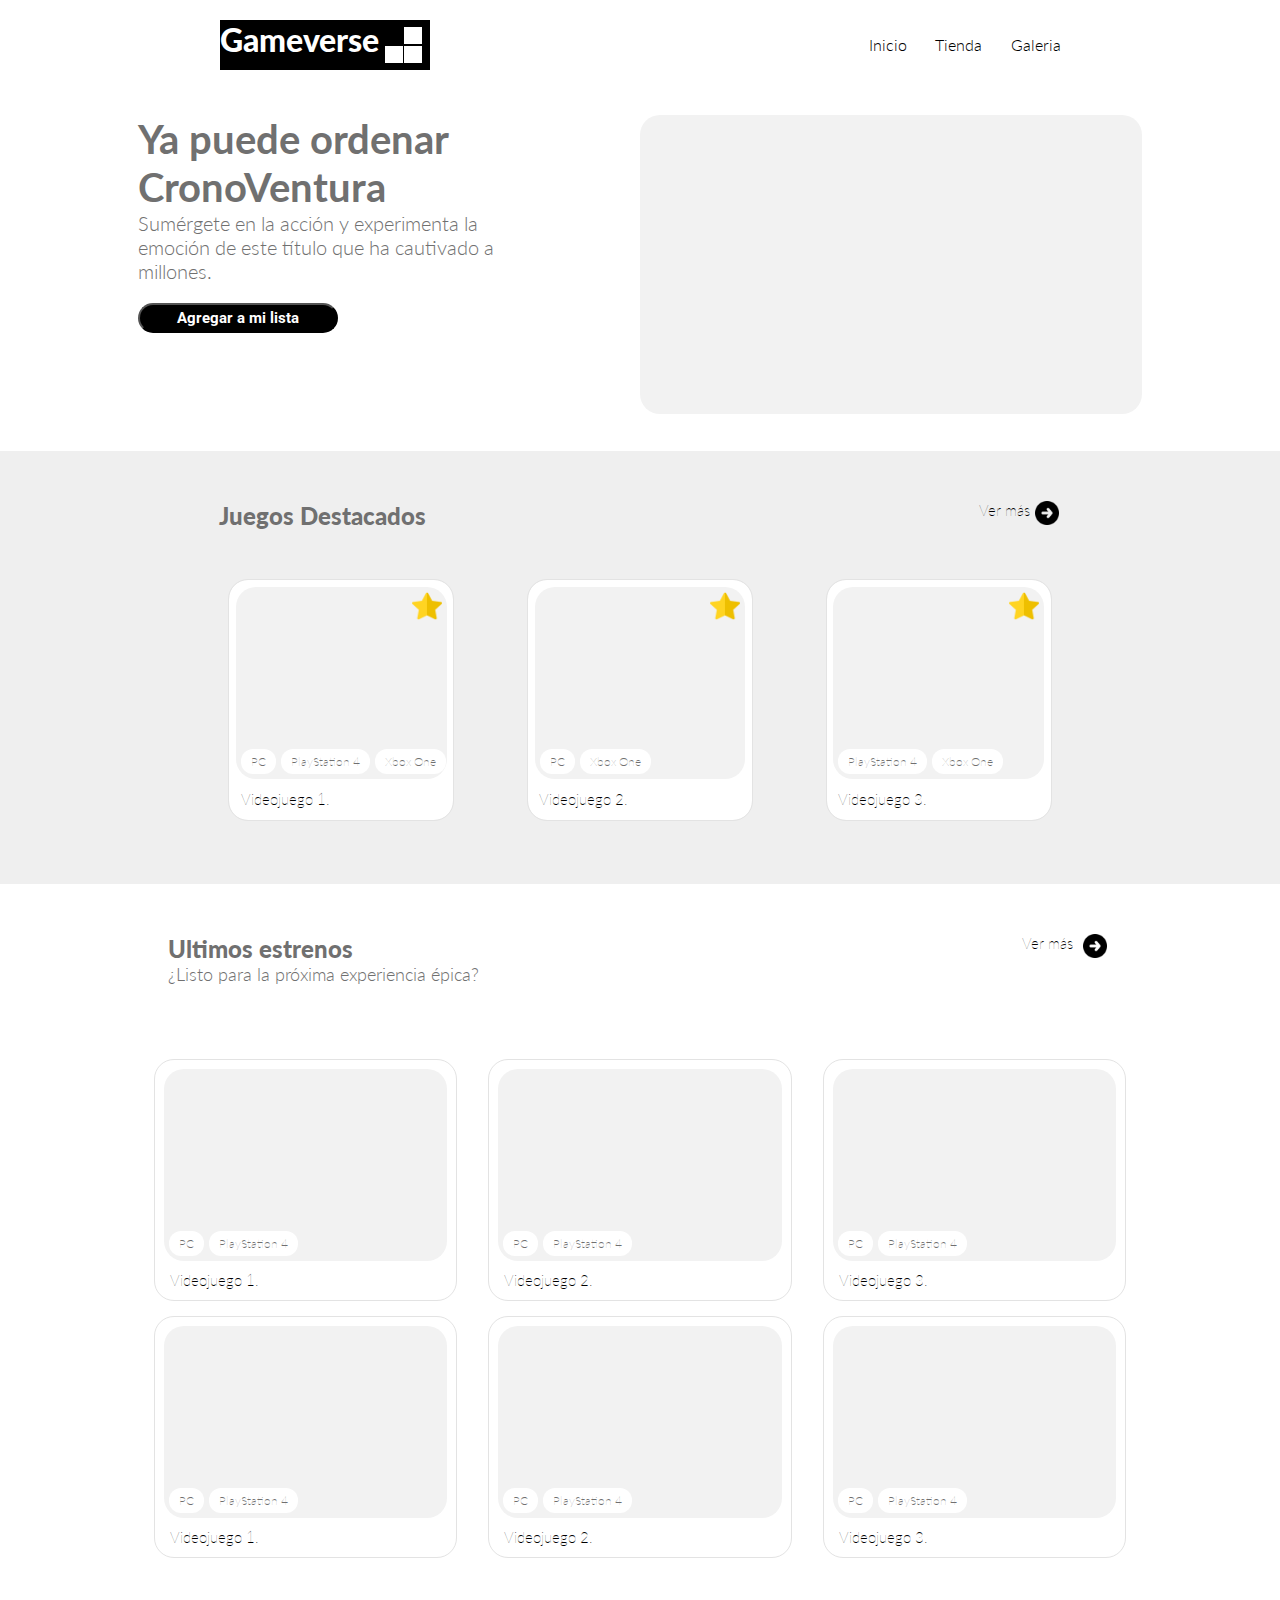
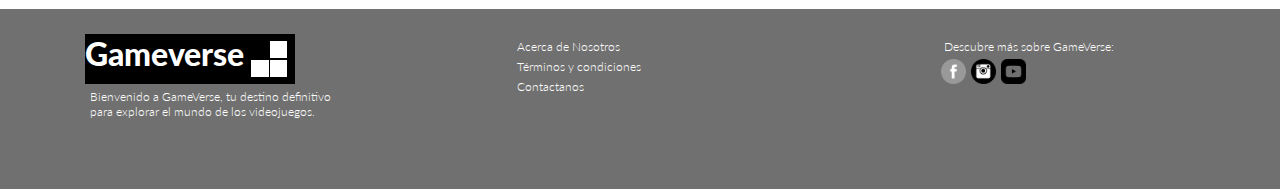
<file: Index.html>
<!DOCTYPE html>
<html lang="es">
<head>
    <meta charset="UTF-8">
    <meta name="viewport" content="width=device-width, initial-scale=1.0">
    <link rel="stylesheet" href="./index.css">
    <title>Inicio</title>
</head>
<body>
    <header class="Header">
        <nav class="Logo">
            <p>Gameverse</p>
            <aside class="Cubo">
                <article class="cuboGame1">
                    <div class="miniCubo1"></div>
                </article>
                <article class="cuboGame">
                    <div class="miniCubo"></div>
                    <div class="miniCubo"></div>
                </article>
            </aside>
        </nav>
        <div class="Lista">
            <a href="./Index.html" class="Link">Inicio</a>
            <a href="./Tienda.html" class="Link">Tienda</a>
            <a href="./Galeria.html" class="Link">Galeria</a>
        </div>
    </header>
    <section class="section1">
        <div class="textoLeft">
            <p class="pTitulo">Ya puede ordenar</p>
            <p class="pTitulo">CronoVentura</p>
            <p class="parrafo">Sumérgete en la acción y experimenta la emoción de este título que ha cautivado a millones.</p>
            <button class="botonCronoVenta">Agregar a mi lista</button>
        </div>
        <div class="cuadroRight"></div>
    </section>
        <article class="Juegos">
            <div class="Juegos2">
                <div class="headerJuegos">
                    <p class="headerTextoJuegos">Juegos Destacados</p>
                    <div class="icon">
                        <p class="textoJuegos">Ver más</p>
                        <img width="24px" height="24px" src="./img/flecha-hacia-la-derecha-en-un-circulo.png" alt="">
                    </div>
                </div>
                <section class="sectionJuegos">
                    <div class="videojuego2">
                        <div class="divJuego">
                            <div class="headerVideojuego">
                                <img style="margin: 5px;" width="30px" src="./img/favorito.png" alt="">
                            </div>
                            <div class="footerVideojuego">
                                <div class="Plataformas">
                                    <h6>PC</h6>
                                </div>
                                <div class="Plataformas">
                                    <h6>PlayStation 4</h6>
                                </div>
                                <div class="Plataformas">
                                    <h6>Xbox One</h6>
                                </div>
                            </div>
                        </div>
                        <p class="textoVJuego">Videojuego 1.</p>
                    </div>
                    <div class="videojuego2">
                        <div class="divJuego">
                            <div class="headerVideojuego">
                                <img style="margin: 5px;" width="30px" src="./img/favorito.png" alt="">
                            </div>
                            <div class="footerVideojuego">
                                <div class="Plataformas">
                                    <h6>PC</h6>
                                </div>
                                <div class="Plataformas">
                                    <h6>Xbox One</h6>
                                </div>
                            </div>
                        </div>
                        <p class="textoVJuego">Videojuego 2.</p>
                    </div>
                    <div class="videojuego2">
                        <div class="divJuego">
                            <div class="headerVideojuego">
                                <img style="margin: 5px;" width="30px" src="./img/favorito.png" alt="">
                            </div>
                            <div class="footerVideojuego">
                                <div class="Plataformas">
                                    <h6>PlayStation 4</h6>
                                </div>
                                <div class="Plataformas">
                                    <h6>Xbox One</h6>
                                </div>
                            </div>
                        </div>
                        <p class="textoVJuego">Videojuego 3.</p>
                    </div>
                </section>
            </div>
        </article>
    <section class="section3">
        <div class="headerJuegos">
            <div>
                <p class="headerTextoJuegos">Ultimos estrenos</p>
                <p class="pHeaderJuego">¿Listo para la próxima experiencia épica? </p>
            </div>
            <div class="icon">
                <p class="textoJuegos">Ver más</p>
                <img width="24px" height="24px" src="./img/flecha-hacia-la-derecha-en-un-circulo.png" alt="">
            </div>
        </div>
        <section class="sectionJuegos">
            <div class="videojuego">
                <div class="divJuego">
                    <div class="headerVideojuego">
                    </div>
                    <div class="footerVideojuego">
                        <div class="Plataformas">
                            <h6>PC</h6>
                        </div>
                        <div class="Plataformas">
                            <h6>PlayStation 4</h6>
                        </div>
                    </div>
                </div>
                <p class="textoVJuego">Videojuego 1.</p>
            </div>
            <div class="videojuego">
                <div class="divJuego">
                    <div class="headerVideojuego">
                    </div>
                    <div class="footerVideojuego">
                        <div class="Plataformas">
                            <h6>PC</h6>
                        </div>
                        <div class="Plataformas">
                            <h6>PlayStation 4</h6>
                        </div>
                    </div>
                </div>
                <p class="textoVJuego">Videojuego 2.</p>
            </div>
            <div class="videojuego">
                <div class="divJuego">
                    <div class="headerVideojuego">
                    </div>
                    <div class="footerVideojuego">
                        <div class="Plataformas">
                            <h6>PC</h6>
                        </div>
                        <div class="Plataformas">
                            <h6>PlayStation 4</h6>
                        </div>
                    </div>
                </div>
                <p class="textoVJuego">Videojuego 3.</p>
            </div>
            <div class="videojuego">
                <div class="divJuego">
                    <div class="headerVideojuego">
                    </div>
                    <div class="footerVideojuego">
                        <div class="Plataformas">
                            <h6>PC</h6>
                        </div>
                        <div class="Plataformas">
                            <h6>PlayStation 4</h6>
                        </div>
                    </div>
                </div>
                <p class="textoVJuego">Videojuego 1.</p>
            </div>
            <div class="videojuego">
                <div class="divJuego">
                    <div class="headerVideojuego">
                    </div>
                    <div class="footerVideojuego">
                        <div class="Plataformas">
                            <h6>PC</h6>
                        </div>
                        <div class="Plataformas">
                            <h6>PlayStation 4</h6>
                        </div>
                    </div>
                </div>
                <p class="textoVJuego">Videojuego 2.</p>
            </div>
            <div class="videojuego">
                <div class="divJuego">
                    <div class="headerVideojuego">
                    </div>
                    <div class="footerVideojuego">
                        <div class="Plataformas">
                            <h6>PC</h6>
                        </div>
                        <div class="Plataformas">
                            <h6>PlayStation 4</h6>
                        </div>
                    </div>
                </div>
                <p class="textoVJuego">Videojuego 3.</p>
            </div>
        </section>
    </section>
    <footer class="Footer">
        <div class="divFooter">
            <div class="Logo">
                <p>Gameverse</p>
                <aside class="Cubo">
                    <article class="cuboGame1">
                        <div class="miniCubo1"></div>
                    </article>
                    <article class="cuboGame">
                        <div class="miniCubo"></div>
                        <div class="miniCubo"></div>
                    </article>
                </aside>
            </div>
            <p class="pFooter">Bienvenido a GameVerse, tu destino definitivo para explorar el mundo de los videojuegos.</p>
        </div>
        <div class="divFooter">
            <p class="pFooter">Acerca de Nosotros</p>
            <p class="pFooter">Términos y condiciones</p>
            <p class="pFooter">Contactanos</p>
        </div>
        <div class="divFooter">
            <p class="pFooter">Descubre más sobre GameVerse:</p>
            <div class="divImages">
                <img width="25px" src="./img/social.png" alt="">
                <img width="25px" src="./img/instagram (3).png" alt="">
                <img width="25px" src="./img/youtube (2).png" alt="">
            </div>
        </div>
    </footer>
</body>
</html>
</file>
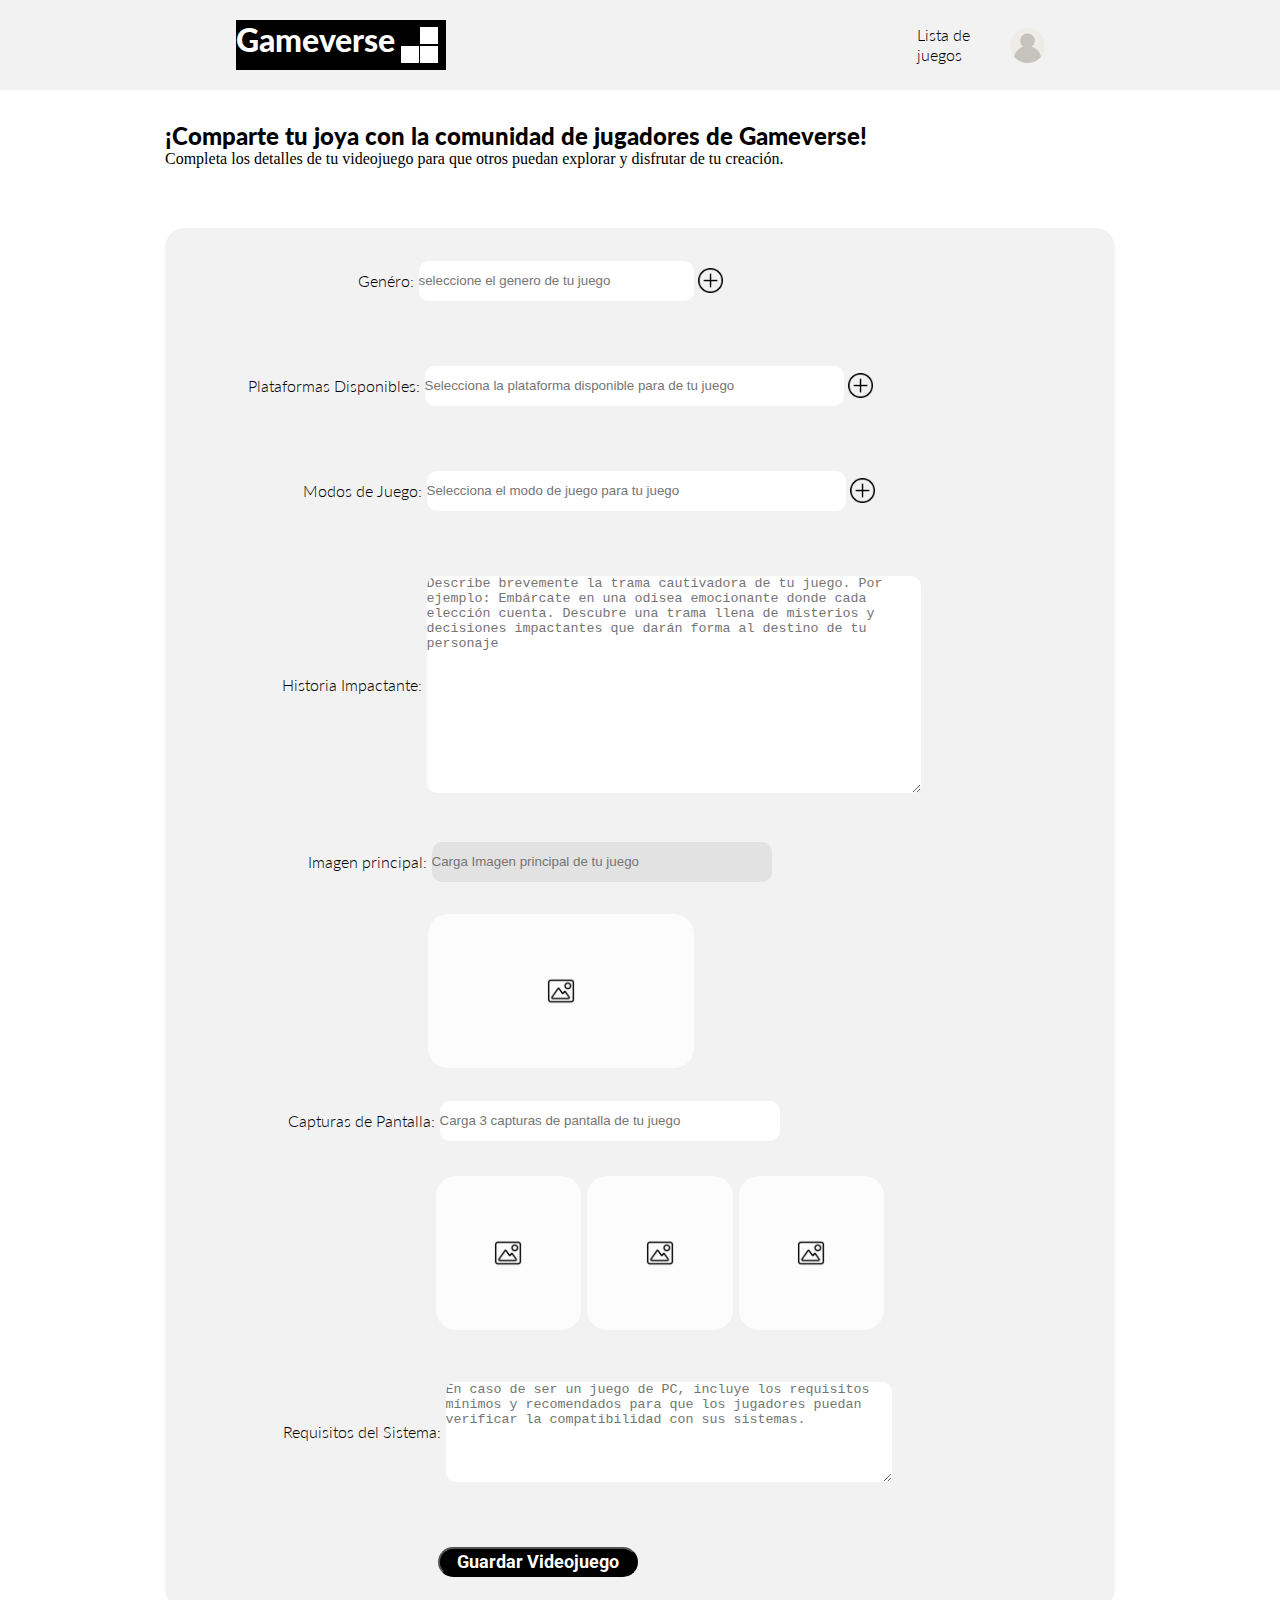
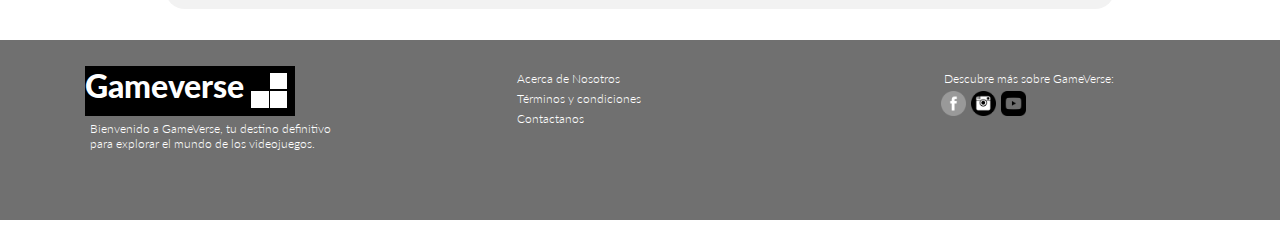
<file: Galeria.html>
<!DOCTYPE html>
<html lang="es">
<head>
    <meta charset="UTF-8">
    <meta name="viewport" content="width=device-width, initial-scale=1.0">
    <link rel="stylesheet" href="./galeria.css">
    <title>Document</title>
</head>
<body>
    <header class="Header">
        <div class="Logo">
            <p>Gameverse</p>
            <aside class="Cubo">
                <article class="cuboGame1">
                    <div class="miniCubo1"></div>
                </article>
                <article class="cuboGame">
                    <div class="miniCubo"></div>
                    <div class="miniCubo"></div>
                </article>
            </aside>
        </div>
        <div class="Lista">
            <a href="./Index.html" class="Link">Lista de juegos</a>
            <img width="35px" src="./img/usuario.png" alt="">
        </div>
    </header>
    <aside class="seccionPrincipal">
        <section class="sectionHeader">
            <p class="Titulo">¡Comparte tu joya con la comunidad de jugadores de Gameverse!</p>
            <p class="SubTitulo">Completa los detalles de tu videojuego para que otros puedan explorar y disfrutar de tu creación.</p>
        </section>
        <section class="sectionBody">
            <div style="margin-left: 100px;" class="contenedorFormulario">
                <label for="">Genéro:</label>
                <input class="input1" type="text" placeholder="seleccione el genero de tu juego" name="" id=""><img style="margin-left: 4px;" width="25px" src="./img/mas.png" alt="">
            </div>
            <div style="margin-right: 120px;" class="contenedorFormulario">
                <label for="">Plataformas Disponibles:</label>
                <input class="input2" type="text" placeholder="Selecciona la plataforma disponible para de tu juego" name="" id=""><img style="margin-left: 4px;" width="25px" src="./img/mas.png" alt="">
            </div>
            <div style="margin-right: 10px;" class="contenedorFormulario">
                <label for="">Modos de Juego:</label>
                <input class="input3" type="text" placeholder="Selecciona el modo de juego para tu juego" name="" id=""><img style="margin-left: 4px;" width="25px" src="./img/mas.png" alt="">
            </div>
            <div style="margin-right: 52px;" class="contenedorFormulario">
                <label for="">Historia Impactante:</label>
                <textarea class="input4" type="text" placeholder="Describe brevemente la trama cautivadora de tu juego. Por ejemplo: Embárcate en una odisea emocionante donde cada elección cuenta. Descubre una trama llena de misterios y decisiones impactantes que darán forma al destino de tu personaje" name="" id=""></textarea>
            </div>
            <div class="contenedorFormulario">
                <label for="">Imagen principal:</label>
                <input class="input5" type="text" placeholder="Carga Imagen principal de tu juego" name="" id="">
                <div style="margin-left: 120px;" class="image">
                    <img width="30px" src="./img/imagen.png" alt="">
                </div>
            </div>
            <div style="margin-right: 40px;" class="contenedorFormulario">
                <label for="">Capturas de Pantalla:</label>
                <input class="input6" type="text" placeholder="Carga 3 capturas de pantalla de tu juego" name="" id="">
                <div style="margin-left: 145px;" class="imagesContenedor">
                    <div class="image1">
                        <img width="30px" src="./img/imagen.png" alt="">
                    </div>
                    <div class="image1">
                        <img width="30px" src="./img/imagen.png" alt="">
                    </div>
                    <div class="image1">
                        <img width="30px" src="./img/imagen.png" alt="">
                    </div>
                </div>
            </div>
            <div style="margin-right: 50px;" class="contenedorFormulario">
                <label for="">Requisitos del Sistema:</label>
                <textarea class="input7" type="text" placeholder="En caso de ser un juego de PC, incluye los requisitos mínimos y recomendados para que los jugadores puedan verificar la compatibilidad con sus sistemas." name="" id=""></textarea>
            </div>
            <div class="contenedorFormulario">
                <button class="botonCronoVenta">Guardar Videojuego</button>
            </div>

        </section>
    </aside>
    <footer class="Footer">
        <div class="divFooter">
            <div class="Logo">
                <p>Gameverse</p>
                <aside class="Cubo">
                    <article class="cuboGame1">
                        <div class="miniCubo1"></div>
                    </article>
                    <article class="cuboGame">
                        <div class="miniCubo"></div>
                        <div class="miniCubo"></div>
                    </article>
                </aside>
            </div>
            <p class="pFooter">Bienvenido a GameVerse, tu destino definitivo para explorar el mundo de los videojuegos.</p>
        </div>
        <div class="divFooter">
            <p class="pFooter">Acerca de Nosotros</p>
            <p class="pFooter">Términos y condiciones</p>
            <p class="pFooter">Contactanos</p>
        </div>
        <div class="divFooter">
            <p class="pFooter">Descubre más sobre GameVerse:</p>
            <div class="divImages">
                <img width="25px" src="./img/social.png" alt="">
                <img width="25px" src="./img/instagram (3).png" alt="">
                <img width="25px" src="./img/youtube (2).png" alt="">
            </div>
        </div>
    </footer>
</body>
</html>
</file>
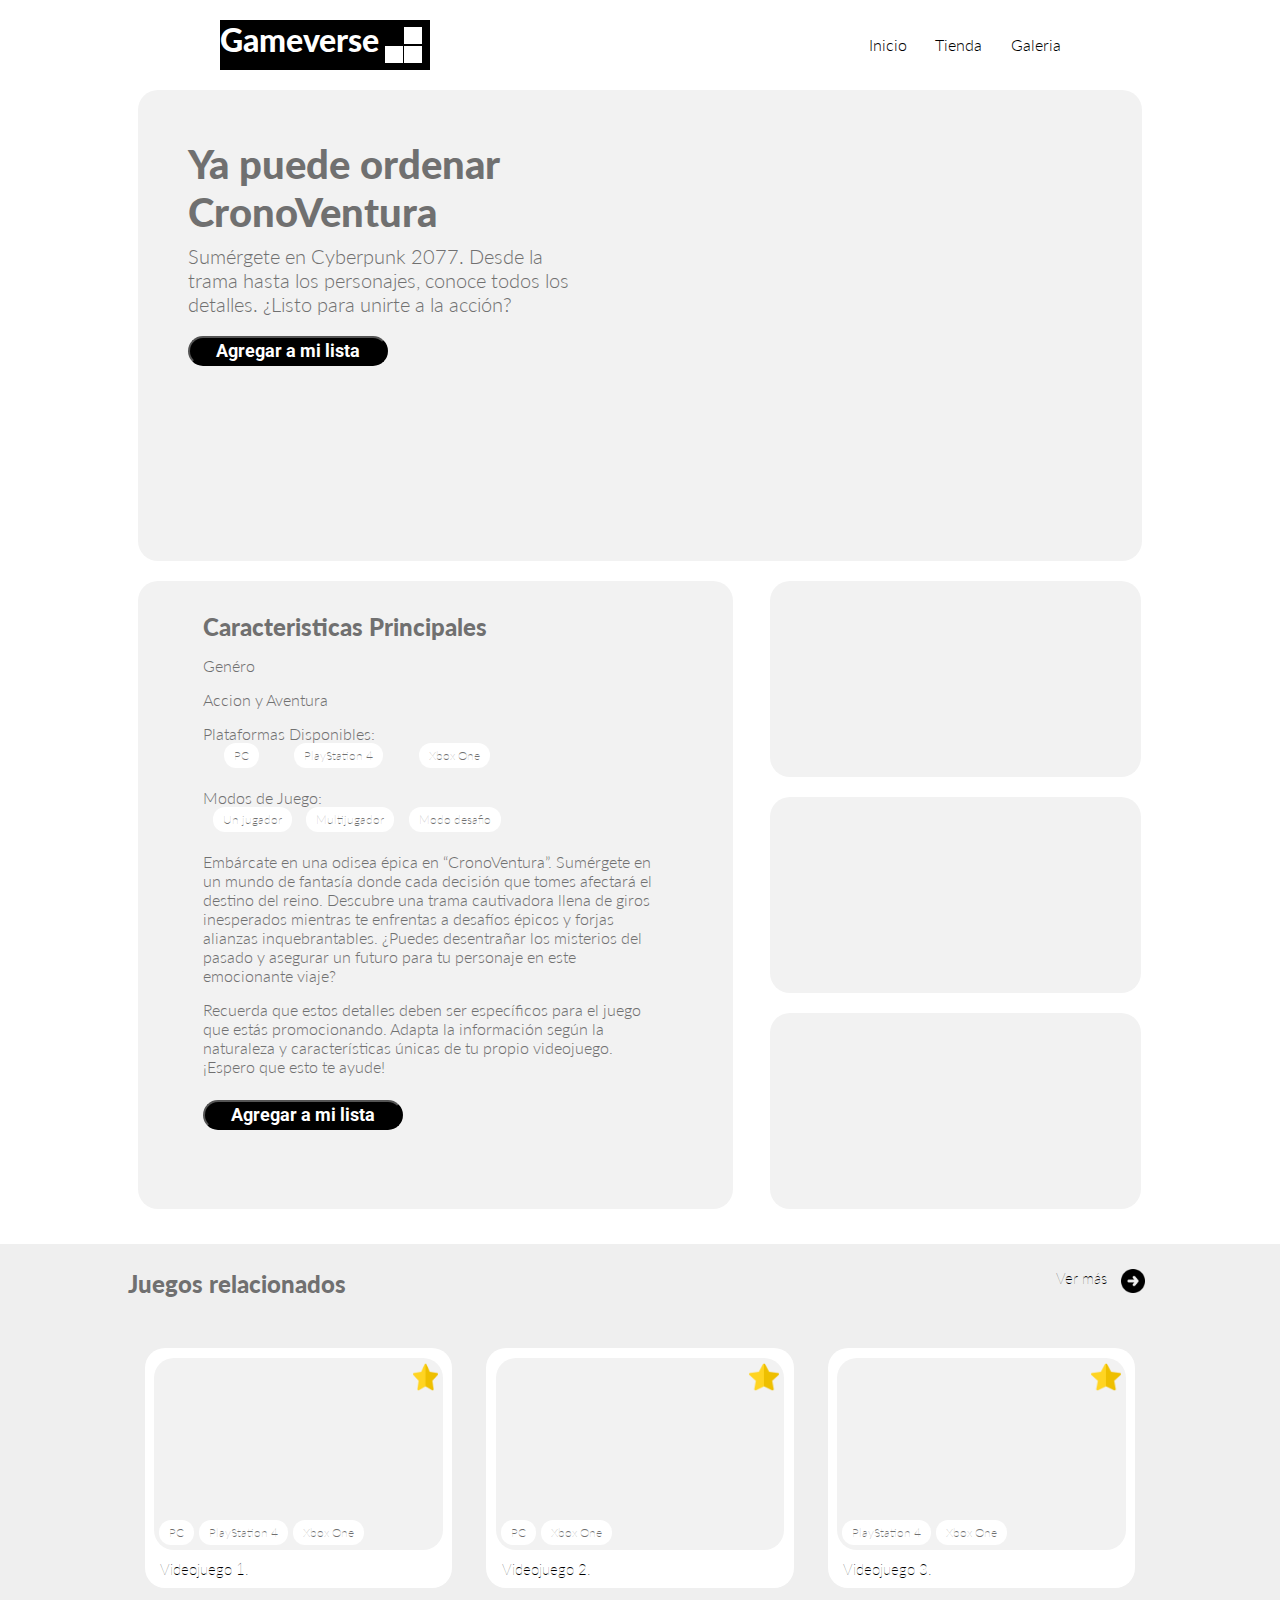
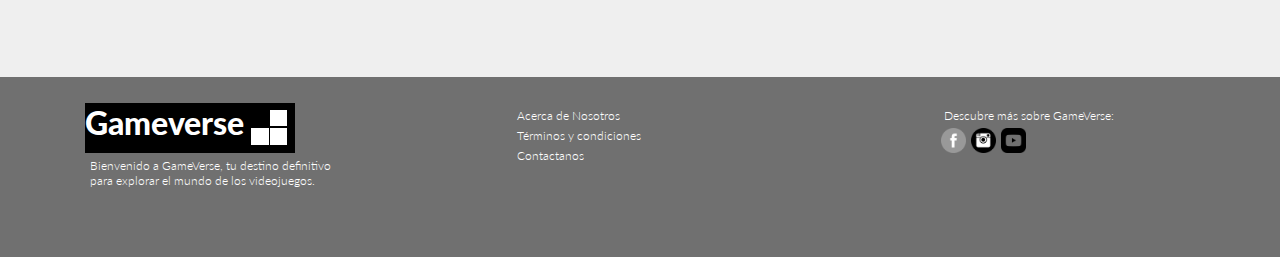
<file: Tienda.html>
<!DOCTYPE html>
<html lang="es">
<head>
    <meta charset="UTF-8">
    <meta name="viewport" content="width=device-width, initial-scale=1.0">
    <link rel="stylesheet" href="./tienda.css">
    <title>Index</title>
</head>
<body>
    <header class="Header">
        <div class="Logo">
            <p>Gameverse</p>
            <aside class="Cubo">
                <article class="cuboGame1">
                    <div class="miniCubo1"></div>
                </article>
                <article class="cuboGame">
                    <div class="miniCubo"></div>
                    <div class="miniCubo"></div>
                </article>
            </aside>
        </div>
        <div class="Lista">
            <a href="./Index.html" class="Link">Inicio</a>
            <a href="./Tienda.html" class="Link">Tienda</a>
            <a href="./Galeria.html" class="Link">Galeria</a>
        </div>
    </header>
    <section class="Contenido">
        <div class="AgregarLista">
                <div class="CronoVenta">
                    <p class="headerCronoventa">
                        Ya puede ordenar
                    </p>
                    <p class="headerCronoventa">
                        CronoVentura
                    </p>
                    <p class="textoCronoVenta">
                        Sumérgete en Cyberpunk 2077. Desde la trama hasta los personajes, conoce todos los detalles. ¿Listo para unirte a la acción?
                    </p>
                    <button class="botonCronoVenta">Agregar a mi lista</button>
                </div>
        </div>
        <div class="SeccionCaracteristicas">
            <article class="Caracteristicas">
                <div class="CaracteristicasPrincipales">
                    <p class="headerCaracteristicas">Caracteristicas Principales</p>
                    <p class="textoCaracteristicas">Genéro</p>
                    <p class="textoCaracteristicas">Accion y Aventura</p>
                    <p class="textoCaracteristicas">Plataformas Disponibles:</p>
                    <aside class="ListaPlataformas">
                        <div class="Plataformas"><h6>PC</h6></div>
                        <div class="Plataformas"><h6>PlayStation 4</h6></div>
                        <div class="Plataformas"><h6>Xbox One</h6></div>
                    </aside>
                    <p class="textoCaracteristicas">Modos de Juego:</p>
                    <aside class="ListaPlataformas">
                        <div class="Plataformas"><h6>Un jugador</h6></div>
                        <div class="Plataformas"><h6>Multijugador</h6></div>
                        <div class="Plataformas"><h6>Modo desafio</h6></div>
                    </aside>
                    <p class="textoCaracteristicas">Embárcate en una odisea épica en “CronoVentura”. Sumérgete en un mundo de fantasía donde cada decisión que tomes afectará el destino del reino. Descubre una trama cautivadora llena de giros inesperados mientras te enfrentas a desafíos épicos y forjas alianzas inquebrantables. ¿Puedes desentrañar los misterios del pasado y asegurar un futuro para tu personaje en este emocionante viaje? </p>
                    <p class="textoCaracteristicas">Recuerda que estos detalles deben ser específicos para el juego que estás promocionando. Adapta la información según la naturaleza y características únicas de tu propio videojuego. ¡Espero que esto te ayude!</p>
                    <button class="botonCronoVenta">Agregar a mi lista</button>
                </div>
            </article>
            <div class="ColumnaAside">
                <aside class="Aside"></aside>
                <aside class="Aside"></aside>
                <aside class="Aside"></aside>
            </div>
        </div>
        <article class="Juegos">
                <div class="headerJuegos">
                    <p class="headerTextoJuegos">Juegos relacionados</p><div class="icon"><p class="textoJuegos">Ver más</p><img width="24px" height="24px" src="./img/flecha-hacia-la-derecha-en-un-circulo.png" alt=""></div>
                </div>
                <section class="sectionJuegos">
                    <div class="videojuego">
                        <div class="divJuego">
                            <div class="headerVideojuego">
                                <img style="margin: 5px;" width="25px" src="./img/favorito.png" alt="">
                            </div>
                            <div class="footerVideojuego">
                                <div class="Plataformas"><h6>PC</h6></div>
                                <div class="Plataformas"><h6>PlayStation 4</h6></div>
                                <div class="Plataformas"><h6>Xbox One</h6></div>
                            </div>
                        </div>
                        <p class="textoVJuego">Videojuego 1.</p>
                    </div>
                    <div class="videojuego">
                        <div class="divJuego">
                            <div class="headerVideojuego">
                                <img style="margin: 5px;" width="30px" src="./img/favorito.png" alt="">
                            </div>
                            <div class="footerVideojuego">
                                <div class="Plataformas"><h6>PC</h6></div>
                                <div class="Plataformas"><h6>Xbox One</h6></div>
                            </div>
                        </div>
                        <p class="textoVJuego">Videojuego 2.</p>
                    </div>
                    <div class="videojuego">
                        <div class="divJuego">
                            <div class="headerVideojuego">
                                <img style="margin: 5px;" width="30px" src="./img/favorito.png" alt="">
                            </div>
                            <div class="footerVideojuego">
                                <div class="Plataformas"><h6>PlayStation 4</h6></div>
                                <div class="Plataformas"><h6>Xbox One</h6></div>
                            </div>
                        </div>
                        <p class="textoVJuego">Videojuego 3.</p>
                    </div>
                </section>
        </article>
    </section>
    <footer class="Footer">
        <div class="divFooter">
            <div class="Logo">
                <p>Gameverse</p>
                <aside class="Cubo">
                    <article class="cuboGame1">
                        <div class="miniCubo1"></div>
                    </article>
                    <article class="cuboGame">
                        <div class="miniCubo"></div>
                        <div class="miniCubo"></div>
                    </article>
                </aside>
            </div>
            <p class="pFooter">Bienvenido a GameVerse, tu destino definitivo para explorar el mundo de los videojuegos.</p>
        </div>
        <div class="divFooter">
            <p class="pFooter">Acerca de Nosotros</p>
            <p class="pFooter">Términos y condiciones</p>
            <p class="pFooter">Contactanos</p>
        </div>
        <div class="divFooter">
            <p class="pFooter">Descubre más sobre GameVerse:</p>
            <div class="divImages">
                <img width="25px" src="./img/social.png" alt="">
                <img width="25px" src="./img/instagram (3).png" alt="">
                <img width="25px" src="./img/youtube (2).png" alt="">
            </div>
        </div>
    </footer>
</body>
</html>
</file>
<file: index.css>
@import url('https://fonts.googleapis.com/css2?family=Lato:wght@300;400&family=Roboto:wght@400;900&display=swap');
@import url('https://fonts.googleapis.com/css2?family=Lato:wght@300;400&family=Roboto:wght@700&display=swap');

*{
  padding: 0;
  margin: 0;
  box-sizing: 0;
}
body{
  display: flex;
  justify-content: center;
  flex-wrap: wrap;
}
.Header{
  width: 100%;
  height: 10vh;
  background-color: #FFFFFF;
  display: flex;
  justify-content: space-around;
  align-items: center;
}
.Logo{
  width: 210px;
  height: 50px;
  background-color: #000000;
  opacity: 1;
  color: #FFFFFF;
  font: normal normal 900 32px/39px Lato;
  display: flex;
}
.Cubo{
  width: 40px;
  height: 40px;
  margin: 5px;
  background-color: #000000;
}
.cuboGame1{
  width: 94%;
  height: 44%;
  margin: 3%;
  display: flex;
  flex-wrap: wrap;
  justify-content: end;
  background-color: #000000;
}
.cuboGame{
  width: 94%;
  height: 44%;
  margin: 3%;
  display: flex;
  flex-wrap: wrap;
  background-color: #000000;
}
.miniCubo1{
  width: 46%;
  height: 96%;
  margin: 2%;
  background-color: #FFFFFF;
}
.miniCubo{
  width: 46%;
  height: 96%;
  margin: 2%;
  background-color: #FFFFFF;
}
.Lista{
  width: 15%;
  display: flex;
  justify-content: space-between;
}
.Link{
  font: normal normal 300 16px/20px Lato;
  opacity: 1;
  text-decoration: none;
  color: #000000;
}
.section1{
    width: 1004px;
    height: 310px;
    margin-top: 25px;
    display: flex;
}
.textoLeft{
    width: 40%;
    height: 299px;
    margin-right: 10%;
}
.cuadroRight{
    width: 50%;
    height: 299px;
    background-color: #f2f2f2;
    border-radius: 20px;
}
.pTitulo{
    font: normal normal 700 40px/48px Lato;
letter-spacing: 0px;
color: #707070;
opacity: 1;
}
.parrafo{
    font: normal normal 300 20px/24px Lato;
letter-spacing: 0px;
color: #707070;
opacity: 1;
}
.botonCronoVenta{
    width: 200px;
    height: 30px;
    background-color: #000000;
    border-radius: 25px;
    color: #FFFFFF;
    font: normal normal bold 15px/21px Roboto;
    margin-top: 5%;
    letter-spacing: 0px;
    color: #FFFFFF;
    opacity: 1; 
}
.section2{
    width: 100%;
    height: 433px;
    background-color: #efefef;
}
.Juegos{
    width: 100%;
    height: 433px;
    margin-top: 2%;
    background-color: #EFEFEF;
    display: flex;
    justify-content: center;
    flex-wrap: wrap;
}
.Juegos2{
    width: 70%;
    margin-top: 2%;
    background-color: #EFEFEF;
    display: flex;
    justify-content: center;
    flex-wrap: wrap;
}
.headerJuegos{
    width: 94%;
    display: flex;
    justify-content: space-between;
    margin-top: 25px;
}
.icon{
    width: 10%;
    display: flex;
    justify-content: space-around;
}
.headerTextoJuegos{
    font: normal normal 900 24px/29px Lato;
    color: #707070;
}
.textoJuegos{
    font: normal normal 100 15px/19px Lato;
}
.sectionJuegos{
    width: 100%;
    height: 70%;
    display: flex;
    justify-content: space-around;
    flex-wrap: wrap;
}
.videojuego2{
    width: 25%;
    height: 240px;
    background-color: #FFFFFF;
    border-radius: 20px;
    display: flex;
    flex-wrap: wrap;
    background: #FFFFFF 0% 0% no-repeat padding-box;
    border: 1px solid #E3E3E3;
    margin-top: 15px;
}
.pHeaderJuego{
    font: normal normal 300 18px/22px Lato;
    letter-spacing: 0px;
    color: #707070;
}
.videojuego{
    width: 30%;
    height: 240px;
    background-color: #FFFFFF;
    border-radius: 20px;
    display: flex;
    flex-wrap: wrap;
    background: #FFFFFF 0% 0% no-repeat padding-box;
    border: 1px solid #E3E3E3;
    margin-top: 15px;
}
.divJuego{
    width: 94%;
    height: 80%;
    background-color: #F2F2F2;
    border-radius: 20px;
    margin: 3% 3% 0% 3%;
}
.headerVideojuego{
    width: 100%;
    height: 20%;
    display: flex;
    justify-content: end;
}
.footerVideojuego{
    width: 100%;
    height: 80%;
    display: flex;
    align-items: end;
}
.textoVJuego{
    font: normal normal 100 15px/19px Lato;
    margin-left: 5%;
}
.Plataformas{
    background-color: #FFFFFF;
    border-radius: 12px;
    margin-left: 5px;
    margin-bottom: 5px;
}
h6{
    font: normal normal 100 12px/15px Lato;
    margin: 5px 10px 5px 10px;
    color: #707070;
}
.section3{
    width: 1004px;
    height: 650px;
    margin-top: 25px;
    display: flex;
    justify-content: center;
    flex-wrap: wrap;
    margin-bottom: 50px;
}
.Footer{
    width: 100%;
    height: 20vh;
    background-color: #707070;
    display: flex;
    justify-content: space-around;
}

.divFooter{
    width: 20%;
    height: 90%;
    margin: 2%;
}
.pFooter{
    font: normal normal 300 12px/15px Lato;
    margin: 5px;
    color: #FFFFFF;
}
.divImages{
    width: 35%;
    display: flex;
    justify-content: space-around;
}
</file>
<file: galeria.css>
@import url('https://fonts.googleapis.com/css2?family=Lato:wght@300;400&family=Roboto:wght@400;900&display=swap');
@import url('https://fonts.googleapis.com/css2?family=Lato:wght@300;400&family=Roboto:wght@700&display=swap');

*{
  padding: 0;
  margin: 0;
  box-sizing: 0;
}
body{
  display: flex;
  justify-content: center;
  flex-wrap: wrap;
}
.Header{
  width: 100%;
  height: 10vh;
  background-color: #f2f2f2;
  display: flex;
  justify-content: space-around;
  align-items: center;
}
.Logo{
  width: 210px;
  height: 50px;
  background-color: #000000;
  opacity: 1;
  color: #FFFFFF;
  font: normal normal 900 32px/39px Lato;
  display: flex;
}
.Cubo{
  width: 40px;
  height: 40px;
  margin: 5px;
  background-color: #000000;
}
.cuboGame1{
  width: 94%;
  height: 44%;
  margin: 3%;
  display: flex;
  flex-wrap: wrap;
  justify-content: end;
  background-color: #000000;
}
.cuboGame{
  width: 94%;
  height: 44%;
  margin: 3%;
  display: flex;
  flex-wrap: wrap;
  background-color: #000000;
}
.miniCubo1{
  width: 46%;
  height: 96%;
  margin: 2%;
  background-color: #FFFFFF;
}
.miniCubo{
  width: 46%;
  height: 96%;
  margin: 2%;
  background-color: #FFFFFF;
}
.Lista{
  width: 10%;
  display: flex;
  justify-content: space-between;
  align-items: center;
}
.Link{
  font: normal normal 300 16px/20px Lato;
  opacity: 1;
  text-decoration: none;
  color: #000000;
}
.seccionPrincipal{
    width: 100%;
    height: 1550px;
    display: flex;
    justify-content: center;
    flex-wrap: wrap;
    align-items: center;
}
.sectionHeader{
    width: 950px;
    height: 3%;
    display: flex;
    flex-wrap: wrap;
    align-items: center;
}
.Titulo{
    font: normal normal 900 24px/29px Lato;
}
.Subtitulo{
    font: normal normal 300 16px/19px Lato;
    letter-spacing: 0px;
    color: #737373;
}
.sectionBody{
    width: 950px;
    height: 1381px;
    background: #F2F2F2 0% 0% no-repeat padding-box;
    border-radius: 20px;
    display: flex;
    flex-wrap: wrap;
    justify-content: center;
}
label{
    font: normal normal 300 16px/19px Lato;
    margin-right: 5px;
}
.input1{
    width: 275px;
    height: 40px;
    border-radius: 10px;
    border: none;
}
.input2{
    width: 419px;
    height: 40px;
    border-radius: 10px;
    border: none;

}
.input3{
    width: 419px;
    height: 40px;
    border-radius: 10px;
    border: none;

}
.input4{
    width: 494px;
    height: 217px;
    border-radius: 10px;
    border: none;

}
.input5{
    width: 340px;
    height: 40px;
    border-radius: 10px;
    background-color: #e2e2e2;
    border: none;

}
.input6{
    width: 340px;
    height: 40px;
    border-radius: 10px;
    border: none;

}
.input7{
    width: 446px;
    height: 100px;
    border-radius: 10px;
    border: none;
}
.contenedorFormulario{
    width: 70%;
    display: flex;
    align-items: center;
    flex-wrap: wrap;
}
.botonCronoVenta{
    width: 200px;
    height: 30px;
    background-color: #000000;
    border-radius: 25px;
    color: #FFFFFF;
    font: normal normal bold 18px/24px Roboto;
    margin-left: 130px;
}
.image{
    width: 40%;
    height: 154px;
    background-color: #fcfcfc;
    border-radius: 20px;
    display: flex;
    justify-content: center;
    align-items: center;
}
.image1{
    width: 28%;
    height: 154px;
    margin: 3px;
    background-color: #fcfcfc;
    border-radius: 20px;
    display: flex;
    justify-content: center;
    align-items: center;
}
.imagesContenedor{
    width: 80%;
    margin-left: 20%;
    display: flex;
}


.Footer{
    width: 100%;
    height: 20vh;
    background-color: #707070;
    display: flex;
    justify-content: space-around;
}

.divFooter{
    width: 20%;
    height: 90%;
    margin: 2%;
}
.pFooter{
    font: normal normal 300 12px/15px Lato;
    margin: 5px;
    color: #FFFFFF;
}
.divImages{
    width: 35%;
    display: flex;
    justify-content: space-around;
}
</file>
<file: tienda.css>
/* Estilos de Tienda*/
@import url('https://fonts.googleapis.com/css2?family=Lato:wght@300;400&family=Roboto:wght@400;900&display=swap');
@import url('https://fonts.googleapis.com/css2?family=Lato:wght@300;400&family=Roboto:wght@700&display=swap');

*{
  padding: 0;
  margin: 0;
  box-sizing: 0;
}
body{
  display: flex;
  justify-content: center;
  flex-wrap: wrap;
}
.Header{
  width: 100%;
  height: 10vh;
  background-color: #FFFFFF;
  display: flex;
  justify-content: space-around;
  align-items: center;
}
.Logo{
  width: 210px;
  height: 50px;
  background-color: #000000;
  opacity: 1;
  color: #FFFFFF;
  font: normal normal 900 32px/39px Lato;
  display: flex;
}
.Cubo{
  width: 40px;
  height: 40px;
  margin: 5px;
  background-color: #000000;
}
.cuboGame1{
  width: 94%;
  height: 44%;
  margin: 3%;
  display: flex;
  flex-wrap: wrap;
  justify-content: end;
  background-color: #000000;
}
.cuboGame{
  width: 94%;
  height: 44%;
  margin: 3%;
  display: flex;
  flex-wrap: wrap;
  background-color: #000000;
}
.miniCubo1{
  width: 46%;
  height: 96%;
  margin: 2%;
  background-color: #FFFFFF;
}
.miniCubo{
  width: 46%;
  height: 96%;
  margin: 2%;
  background-color: #FFFFFF;
}
.Lista{
  width: 15%;
  display: flex;
  justify-content: space-between;
}
.Link{
  font: normal normal 300 16px/20px Lato;
  opacity: 1;
  text-decoration: none;
  color: #000000;
}
.Contenido{
  display: flex;
  justify-content: center;
  flex-wrap: wrap;
}
.AgregarLista{
  width: 1004px;
  height: 471px;
  background-color: #F2F2F2;
  border-radius: 20px;
}
.CronoVenta{
  width: 40%;
  height: 80%;
  margin: 5%;
}
.headerCronoventa{
  font: normal normal 900 40px/48px Lato;
  color: #707070;
}
.textoCronoVenta{
  margin-top: 2%;
  font: normal normal 300 20px/24px Lato;
  color: #707070;
}
.botonCronoVenta{
  width: 200px;
  height: 30px;
  background-color: #000000;
  border-radius: 25px;
  color: #FFFFFF;
  font: normal normal bold 18px/24px Roboto;
  margin-top: 5%;
}
.SeccionCaracteristicas{
  width: 1004px;
  height: 471px;
  margin-top: 20px;
  display: flex;
}
.Caracteristicas{
  width: 595px;
  height: 628px;
  border-radius: 20px;
  margin-right: 37px;
  background-color: #F2F2F2;
  display: flex;
  justify-content: center;
  align-items: center;
}
.CaracteristicasPrincipales{
  width: 78%;
  height: 90%;
  margin: 5%;
}
.headerCaracteristicas{
  font: normal normal 900 24px/29px Lato;
  color: #707070;
}
.textoCaracteristicas{
  font: normal normal 300 16px/19px Lato;
  color: #707070;
  margin-top: 15px;

}
.ListaPlataformas{
  width: 65%;
  display: flex;
  justify-content: space-around;
}
.Plataformas{
  background-color: #FFFFFF;
  border-radius: 12px;
  margin-left: 5px;
  margin-bottom: 5px;
}
h6{
  font: normal normal 100 12px/15px Lato;
  margin: 5px 10px 5px 10px;
  color: #707070;
}
.ColumnaAside{
  width: 200px;
  height: 628px;
  display: flex;
  flex-direction: column;
  justify-content: space-between;
}
.Aside{
  width: 371px;
  height: 196px;
  background-color: #F2F2F2;
  border-radius: 20px;
}
.Juegos{
  width: 100%;
  height: 433px;
  margin-top: 15%;
  background-color: #EFEFEF;
  display: flex;
  justify-content: center;
  flex-wrap: wrap;
}
.headerJuegos{
  width: 80%;
  display: flex;
  justify-content: space-between;
  margin-top: 25px;
  margin-bottom: 25px;
}
.icon{
  width: 10%;
  display: flex;
  justify-content: space-around;
}
.headerTextoJuegos{
  font: normal normal 900 24px/29px Lato;
  color: #707070;
}
.textoJuegos{
  font: normal normal 100 15px/19px Lato;
}
.sectionJuegos{
  width: 80%;
  height: 70%;
  display: flex;
  justify-content: space-around;
}
.videojuego{
  width: 30%;
  height: 240px;
  background-color: #FFFFFF;
  border-radius: 20px;
  display: flex;
  flex-wrap: wrap;
}
.divJuego{
  width: 94%;
  height: 80%;
  background-color: #F2F2F2;
  border-radius: 20px;
  margin: 3% 3% 0% 3%;
}
.headerVideojuego{
  width: 100%;
  height: 20%;
  display: flex;
  justify-content: end;
}
.footerVideojuego{
  width: 100%;
  height: 80%;
  display: flex;
  align-items: end;
}
.textoVJuego{
  font: normal normal 100 15px/19px Lato;
  margin-left: 5%;
}
.Footer{
  width: 100%;
  height: 20vh;
  background-color: #707070;
  display: flex;
  justify-content: space-around;
}

.divFooter{
  width: 20%;
  height: 90%;
  margin: 2%;
}
.pFooter{
  font: normal normal 300 12px/15px Lato;
  margin: 5px;
  color: #FFFFFF;
}
.divImages{
  width: 35%;
  display: flex;
  justify-content: space-around;
}
</file>
